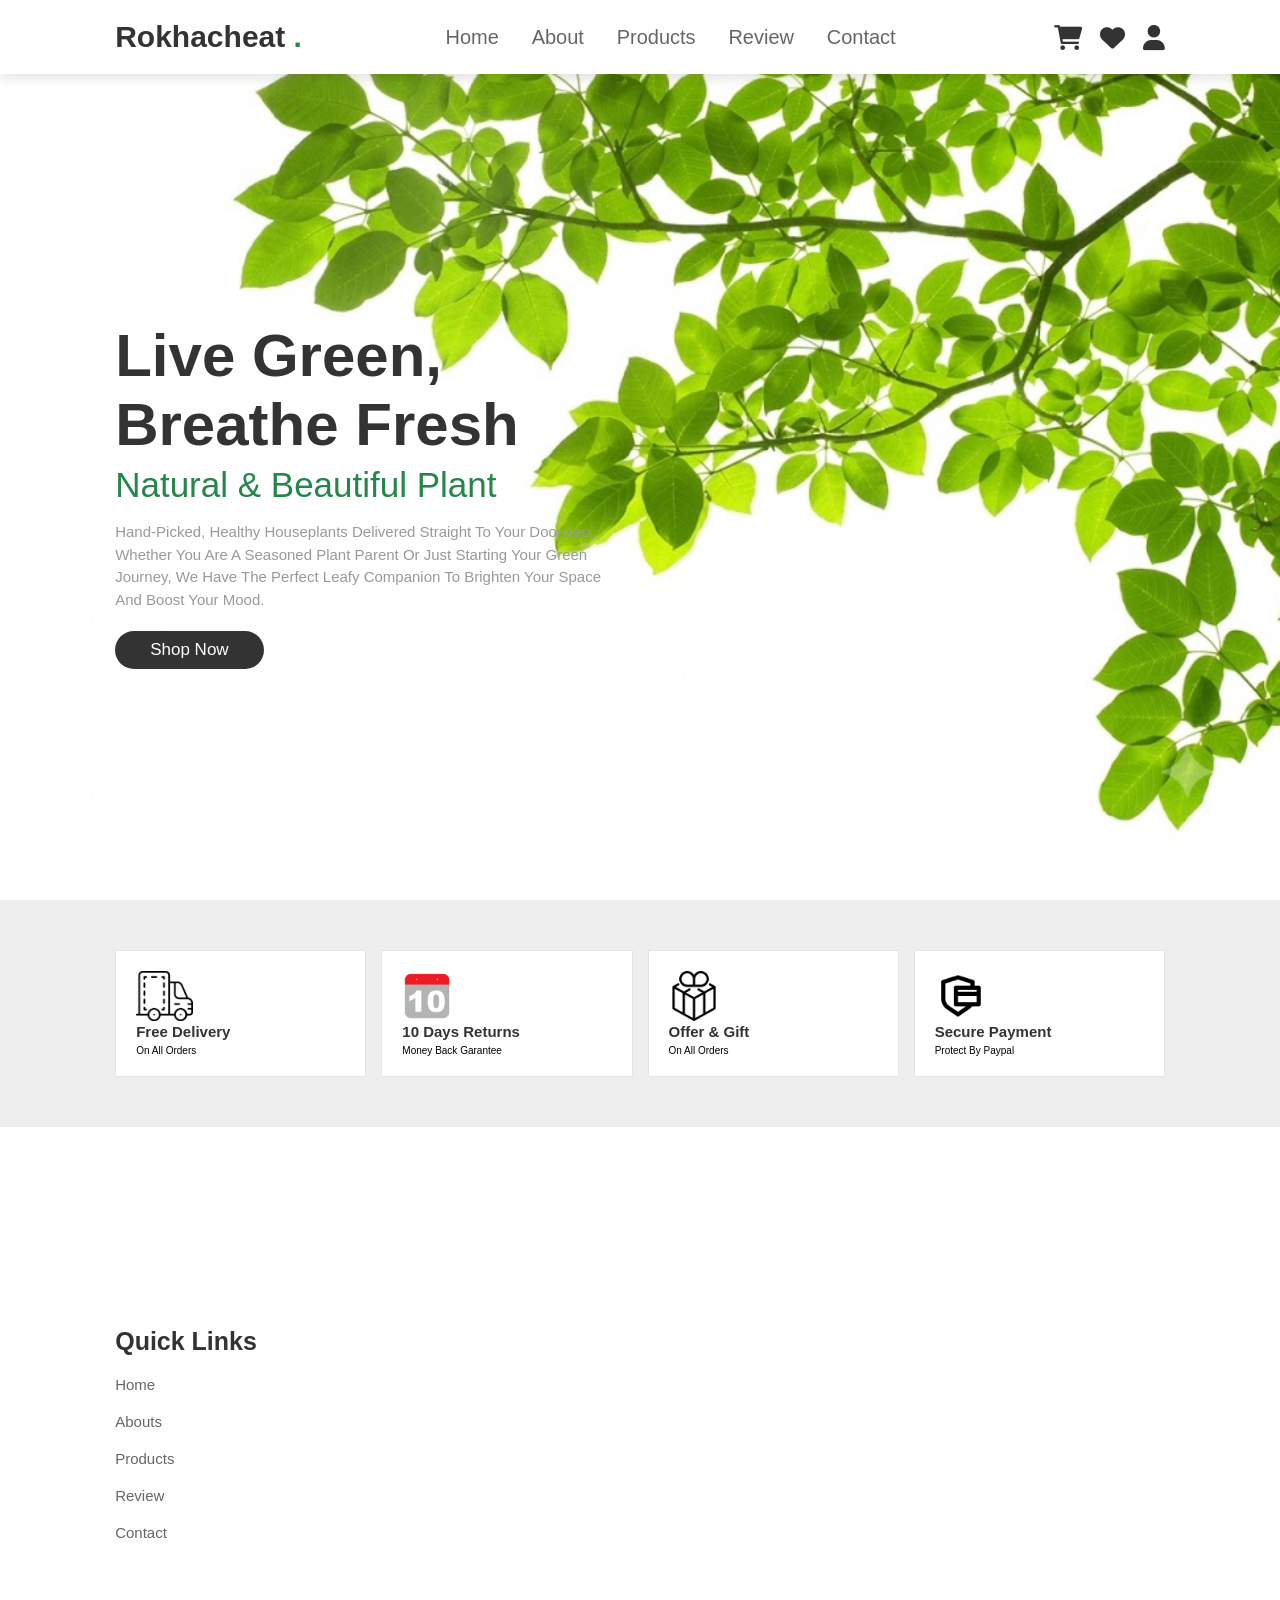
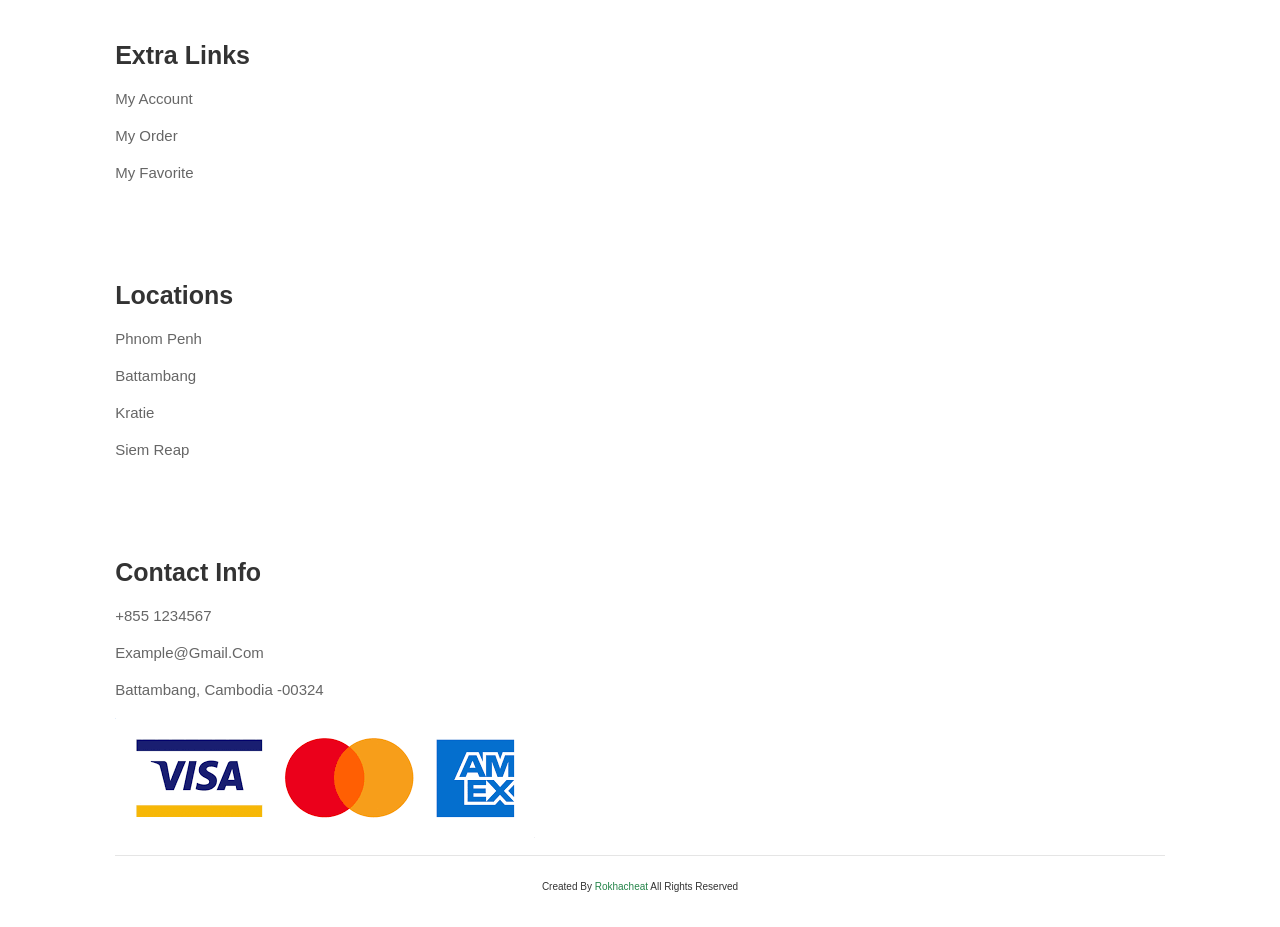
<file: index.html>
<!DOCTYPE html>
<html>
<head>
    <title>Home</title>
    <meta name="viewport" content="width=device-width, initial-scale=1.0">
    <link rel="stylesheet" href="style.css">
    <link rel="stylesheet" href="https://cdnjs.cloudflare.com/ajax/libs/font-awesome/6.0.0/css/all.min.css">
</head>
<body>

<header>
    <input type="checkbox" id="toggler">
    <label for="toggler" class="fas fa-bars"></label>

    <a href="index.html" class="logo">Rokhacheat <span>.</span></a>

    <nav class="navbar">
        <a href="index.html">Home</a>
        <a href="about.html">About</a>
        <a href="products.html">Products</a>
        <a href="review.html">Review</a>
        <a href="contact.html">Contact</a>
    </nav>

    <div class="icons">
        <a href="#" class="fas fa-shopping-cart"></a>
        <a href="#" class="fas fa-heart"></a>
        <a href="#" class="fas fa-user"></a>
    </div>
</header>
<section class="home" id="home">
    <div class="content">
        <h3>Live Green, Breathe Fresh</h3>
        <span>natural & beautiful plant</span>
        <p>Hand-picked, healthy houseplants delivered straight to your doorstep. Whether you are a seasoned plant parent or just starting your green journey, we have the perfect leafy companion to brighten your space and boost your mood.</p>
        <a href="#" class="btn">shop now</a>
    </div>
</section>

<section class="icons-container">
    <div class="icons">
        <img src="icons/icon-1.png" alt="">
        <div class="info">
            <h3>free delivery</h3>
            <span>on all orders</span>
        </div>
    </div>

    <div class="icons">
        <img src="icons/icon-4.webp" alt="">
            <div class="info">
                <h3>10 days returns</h3>
                <span>money back garantee</span>
            </div>
    </div>

    <div class="icons">
         <img src="icons/icon-2.webp" alt="">
         <div class="info">
            <h3>offer & gift</h3>
            <span>on all orders</span>
        </div>
    </div>

    <div class="icons">
        <img src="icons/icon-3.webp" alt="">
            <div class="info">
                <h3>secure payment</h3>
                <span>protect by paypal</span>
            </div>
    </div>
</section>
    
<section class="footer">
    <div class="box-container">
        <div class="box">
            <h3>quick links</h3>
            <a href="#">home</a>
            <a href="#">abouts</a>
            <a href="#">products</a>
            <a href="#">review</a>
            <a href="#">contact</a>
        </div>

        <div class="box">
            <h3>extra links</h3>
            <a href="#">my account</a>
            <a href="#">my order</a>
            <a href="#">my favorite</a>
        </div>

        <div class="box">
            <h3>locations</h3>
            <a href="#">phnom penh</a>
            <a href="#">battambang</a>
            <a href="#">kratie</a>
            <a href="#">siem reap</a>
        </div>

        <div class="box">
            <h3>contact info</h3>
            <a href="#">+855 1234567</a>
            <a href="#">example@gmail.com</a>
            <a href="#">battambang, cambodia -00324</a>
            <img src="contact/payment.png" alt="">
        </div>

        <div class="credit"> created by <span> rokhacheat </span> all rights reserved</div>

    </div>
</section>
</body>
</html>
</file>
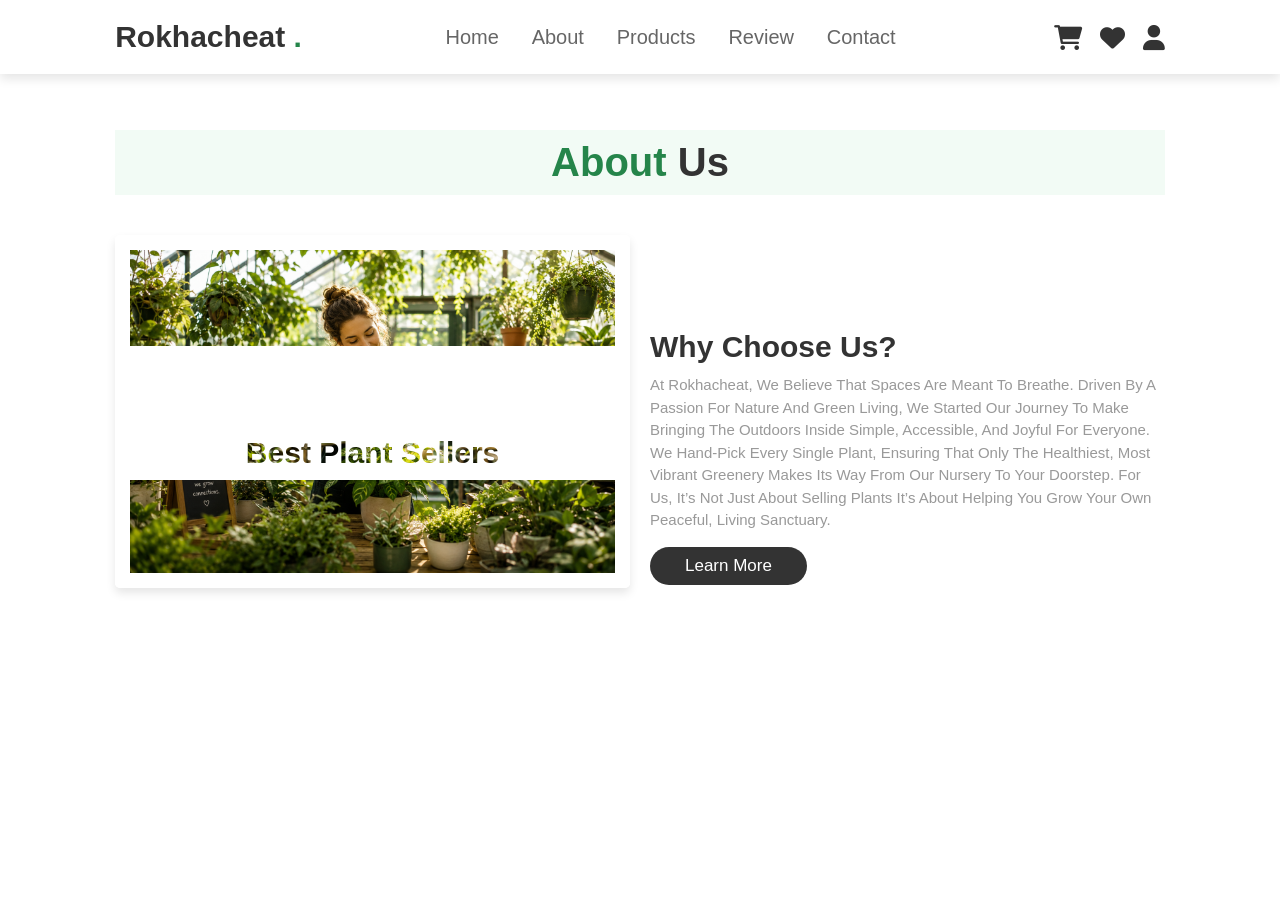
<file: about.html>
<!DOCTYPE html>
<html>
<head>
    <title>About Us</title>
    <meta name="viewport" content="width=device-width, initial-scale=1.0">
    <link rel="stylesheet" href="style.css">
    <link rel="stylesheet" href="https://cdnjs.cloudflare.com/ajax/libs/font-awesome/6.0.0/css/all.min.css">
</head>
<body>

<header>
   
    <input type="checkbox" id="toggler">
    <label for="toggler" class="fas fa-bars"></label>

    <a href="index.html" class="logo">Rokhacheat <span>.</span></a>

    <nav class="navbar">
        <a href="index.html">Home</a>
        <a href="about.html">About</a>
        <a href="products.html">Products</a>
        <a href="review.html">Review</a>
        <a href="contact.html">Contact</a>
    </nav>

    <div class="icons">
        <a href="#" class="fas fa-shopping-cart"></a>
        <a href="#" class="fas fa-heart"></a>
        <a href="#" class="fas fa-user"></a>
    </div>
</header>
    <section class="about" id="about">
        <h1 class="heading"><span>about</span> us</h1>
        <div class="row">
            <div class="img-container">
                <img src="rokhacheat/about-bg.png">
                <h3>best plant sellers</h3>
            </div>

            <div class="content">
                <h3>why choose us?</h3>
                <p>At Rokhacheat, we believe that spaces are meant to breathe. Driven by a passion for nature and green living, we started our journey to make bringing the outdoors inside simple, accessible, and joyful for everyone. We hand-pick every single plant, ensuring that only the healthiest, most vibrant greenery makes its way from our nursery to your doorstep. For us, it’s not just about selling plants it’s about helping you grow your own peaceful, living sanctuary.</p>
                <a href="#" class="btn">learn more</a>
            </div>
            
        </div>
    </section>     
    
</body>
</html>
</file>
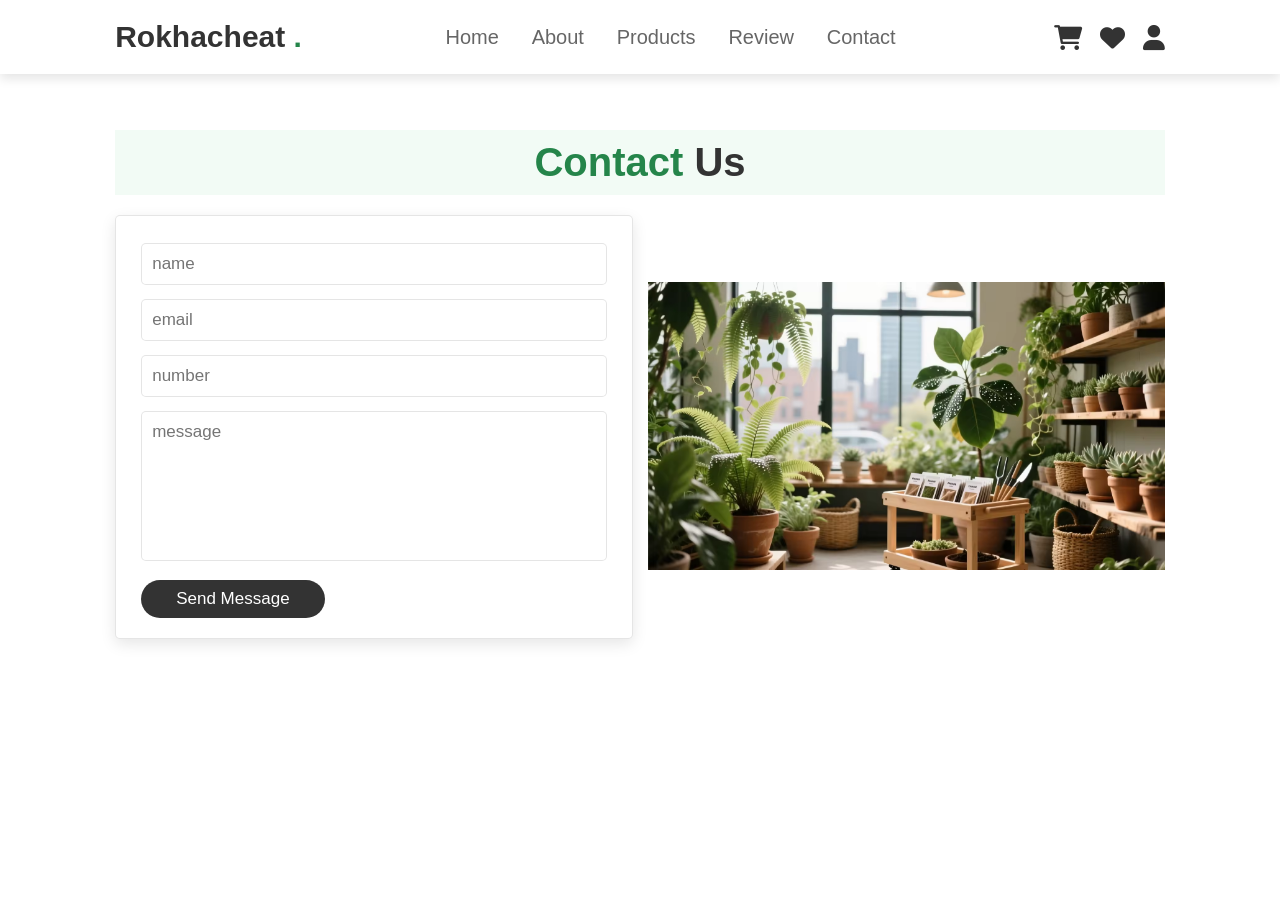
<file: contact.html>
<!DOCTYPE html>
<html>
<head>
    <title>Contact</title>
    <meta name="viewport" content="width=device-width, initial-scale=1.0">
    <link rel="stylesheet" href="style.css">
    <link rel="stylesheet" href="https://cdnjs.cloudflare.com/ajax/libs/font-awesome/6.0.0/css/all.min.css">
</head>
<body>

<header>
   
    <input type="checkbox" id="toggler">
    <label for="toggler" class="fas fa-bars"></label>

    <a href="index.html" class="logo">Rokhacheat <span>.</span></a>

    <nav class="navbar">
        <a href="index.html">Home</a>
        <a href="about.html">About</a>
        <a href="products.html">Products</a>
        <a href="review.html">Review</a>
        <a href="contact.html">Contact</a>
    </nav>

    <div class="icons">
        <a href="#" class="fas fa-shopping-cart"></a>
        <a href="#" class="fas fa-heart"></a>
        <a href="#" class="fas fa-user"></a>
    </div>
</header>
    <section class="contact" id="contact">
        <h1 class="heading"><span> contact </span> us </h1>

        <div class="row">
            <form action="">
                <input type="text" placeholder="name" class="box">
                <input type="email" placeholder="email" class="box">
                <input type="number" placeholder="number" class="box">
                <textarea name="" class="box" placeholder="message" id="" cols="30" rows="10"></textarea>
                <input type="submit" value="send message" class="btn">
            </form>

            <div class="image">
                <img src="contact/contact-img.avif" alt=""> 

            </div>
        </div>
    </section>
</body>
</html>
</file>
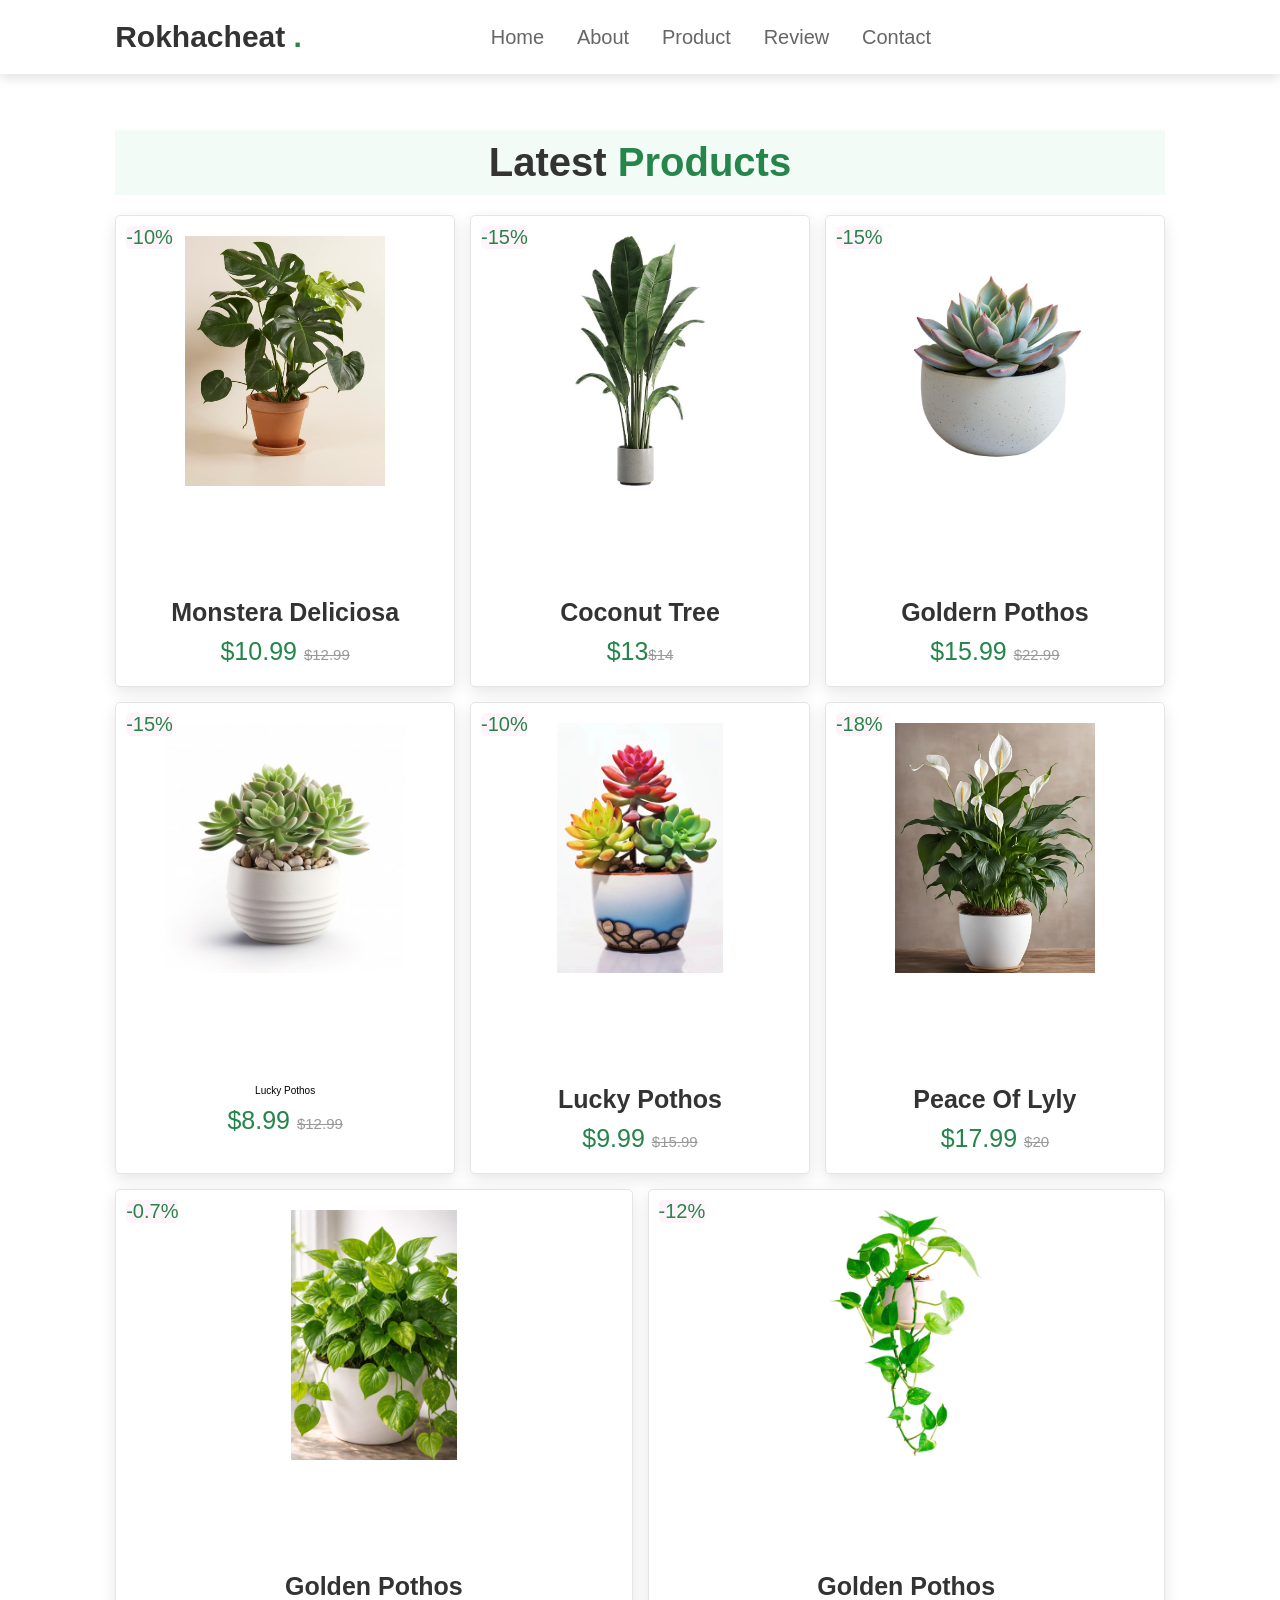
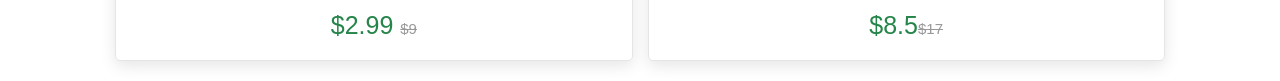
<file: product.html>
<!DOCTYPE html>
<html>
<head>
    <title>Product</title>
    <link rel="stylesheet" href="style.css">
</head>
<body>

<header>
   
    <input type="checkbox" id="toggler">
    <label for="toggler" class="fas fa-bars"></label>

    <a href="index.html" class="logo">Rokhacheat <span>.</span></a>

    <nav class="navbar">
        <a href="index.html">Home</a>
        <a href="about.html">About</a>
        <a href="product.html">Product</a>
        <a href="review.html">Review</a>
        <a href="contact.html">Contact</a>
    </nav>

    <div class="icons">
        <a href="#" class="fas fa-shopping-cart"></a>
        <a href="#" class="fas fa-heart"></a>
        <a href="#" class="fas fa-user"></a>
    </div>
</header>
 <!-- Product Section Start -->
    <section class="products" id="products">
        <h1 class="heading">Latest <span>Products</span></h1>

        <div class="box-container">

            <!-- Product 1 -->
            <div class="box">
                <span class="discount">-10%</span>

                <div class="image">
                    <img src="rokhacheat/p1.jpg" alt="Monstera Deliciosa">

                    <div class="icons">
                        <a href="#" class="fas fa-heart"></a>
                        <a href="#" class="cart-btn">add to cart</a>
                        <a href="#" class="fas fa-share"></a>
                    </div>
                </div>

                <div class="content">
                    <h3>Monstera Deliciosa</h3>
                    <div class="price">$10.99 <span>$12.99</span></div>
                </div>
            </div>

            <!-- Product 2 -->
            <div class="box">
                <span class="discount">-15%</span>

                <div class="image">
                    <img src="rokhacheat/p2.jpg" alt="">

                    <div class="icons">
                        <a href="#" class="fas fa-heart"></a>
                        <a href="#" class="cart-btn">add to cart</a>
                        <a href="#" class="fas fa-share"></a>
                    </div>
                </div>

                <div class="content">
                    <h3>Coconut Tree</h3>
                    <div class="price">$13<span>$14</span></div>
                </div>
            </div>

            <!-- Product 3 -->
            <div class="box">
                <span class="discount">-15%</span>

                <div class="image">
                    <img src="rokhacheat/p3.jpg" alt="">

                    <div class="icons">
                        <a href="#" class="fas fa-heart"></a>
                        <a href="#" class="cart-btn">add to cart</a>
                        <a href="#" class="fas fa-share"></a>
                    </div>
                </div>
                <div class="content">
                    <h3>Goldern Pothos</h3>
                    <div class="price">$15.99 <span>$22.99</span></div>
                </div>
            </div>

            <!-- Product 4 -->
            <div class="box">
                <span class="discount">-15%</span>

                <div class="image">
                    <img src="rokhacheat/p4.jpg" alt="">
                

                    <div class="icons">
                        <a href="#" class="fas fa-heart"></a>
                        <a href="#" class="cart-btn">add to cart</a>
                        <a href="#" class="fas fa-share"></a>
                    </div>
                </div>

                <div class="content">
                    <h3></h3>Lucky Pothos
                    <div class="price">$8.99 <span>$12.99</span></div>
                </div>
            </div>

            <!-- Product 5 -->
            <div class="box">
                <span class="discount">-10%</span>

                <div class="image">
                    <img src="rokhacheat/p5.jpg" alt="">
                

                    <div class="icons">
                        <a href="#" class="fas fa-heart"></a>
                        <a href="#" class="cart-btn">add to cart</a>
                        <a href="#" class="fas fa-share"></a>
                    </div>
                </div>

                <div class="content">
                    <h3>Lucky Pothos</h3>
                    <div class="price">$9.99 <span>$15.99</span></div>
                </div>
            </div>

            <!-- Product 5-->
            <div class="box">
                <span class="discount">-18%</span>

                <div class="image">
                    <img src="rokhacheat/p6.jpg" alt="">
                

                    <div class="icons">
                        <a href="#" class="fas fa-heart"></a>
                        <a href="#" class="cart-btn">add to cart</a>
                        <a href="#" class="fas fa-share"></a>
                    </div>
                </div>

                <div class="content">
                    <h3>Peace of Lyly</h3>
                    <div class="price">$17.99 <span>$20</span></div>
                </div>
            </div>

            <!-- Product 7 -->
            <div class="box">
                <span class="discount">-0.7%</span>

                <div class="image">
                    <img src="rokhacheat/p7.jpg" alt="">

                    <div class="icons">
                        <a href="#" class="fas fa-heart"></a>
                        <a href="#" class="cart-btn">add to cart</a>
                        <a href="#" class="fas fa-share"></a>
                    </div>
                </div>

                <div class="content">
                    <h3>Golden Pothos</h3>
                    <div class="price">$2.99 <span>$9</span></div>
                </div>
            </div>

            <!-- Product 8 -->
            <div class="box">
                <span class="discount">-12%</span>

                <div class="image">
                    <img src="rokhacheat/p8.jpg" alt="Golden Pothos">

                    <div class="icons">
                        <a href="#" class="fas fa-heart"></a>
                        <a href="#" class="cart-btn">add to cart</a>
                        <a href="#" class="fas fa-share"></a>
                    </div>
                </div>

                <div class="content">
                    <h3>Golden Pothos</h3>
                    <div class="price">$8.5<span>$17</span></div>
                </div>
            </div>
        </div>
    </section>
<!--Products section ends-->
</body>
</html>
</file>
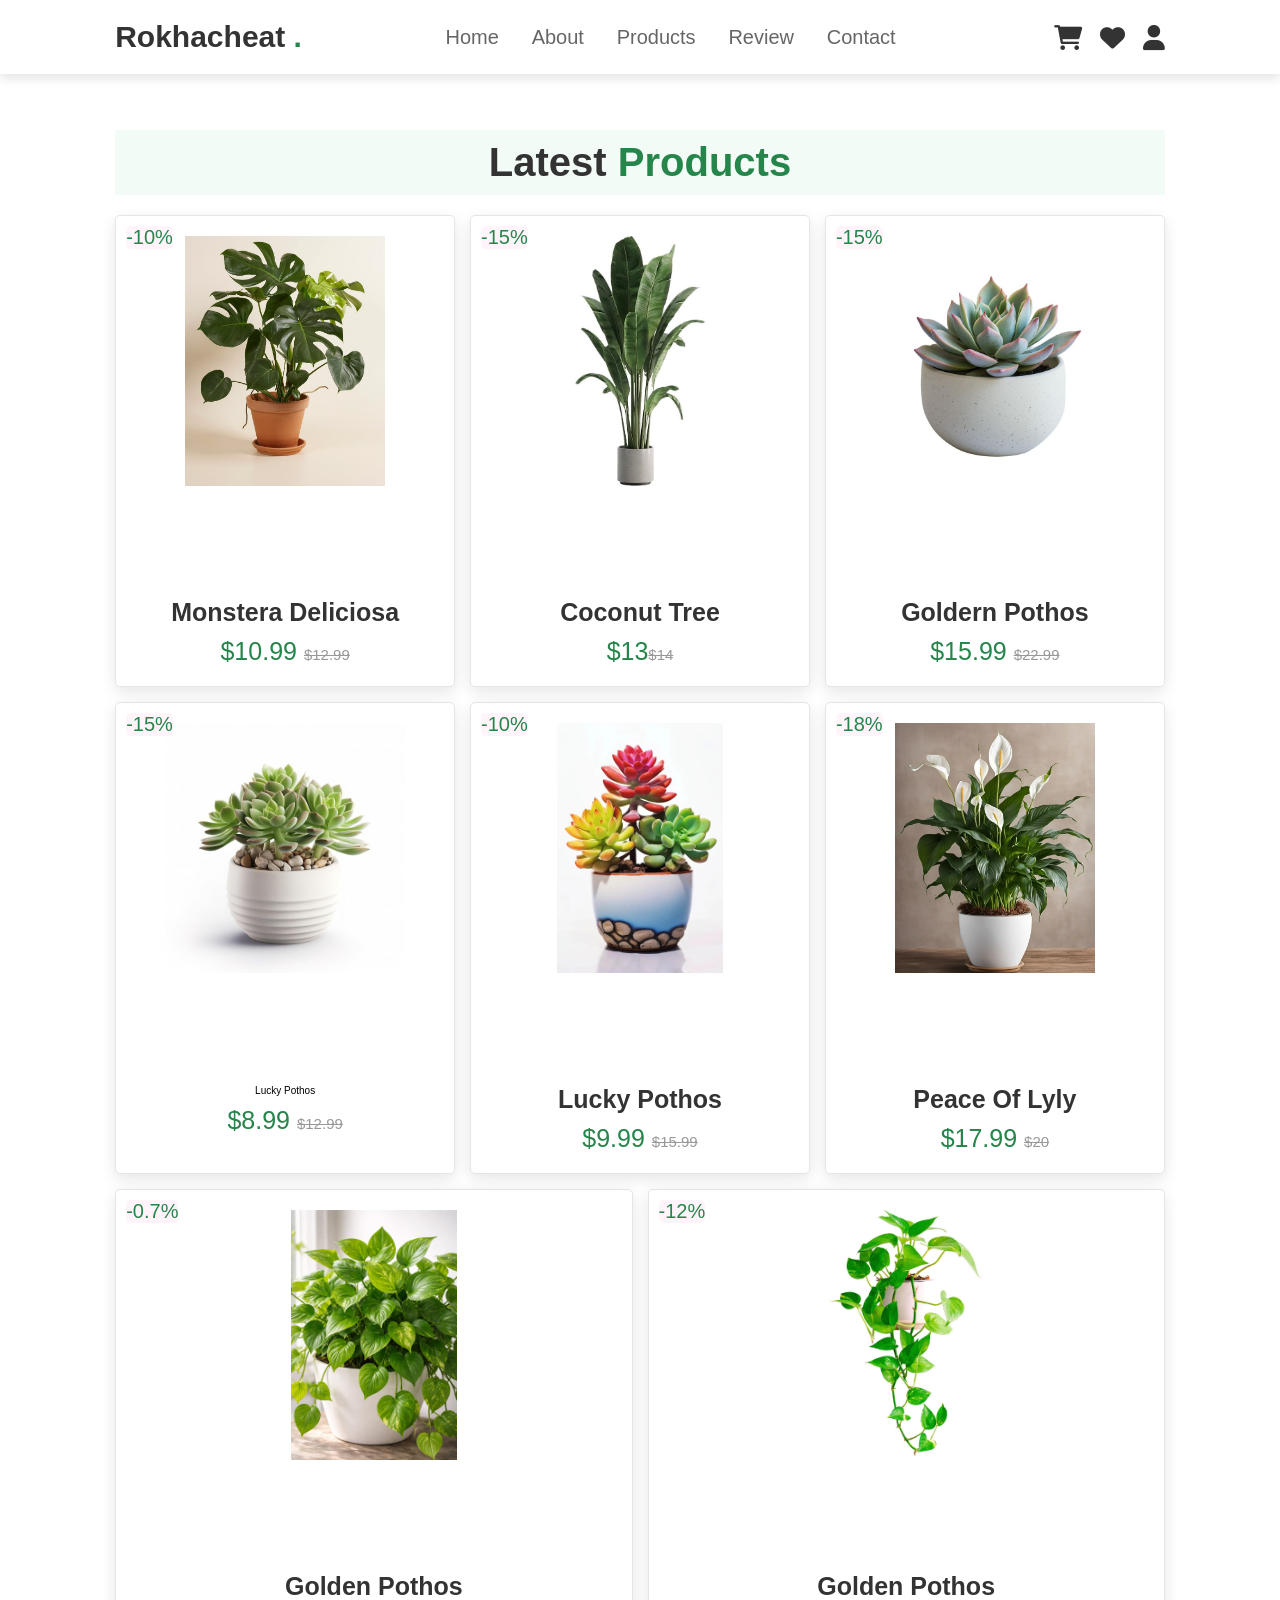
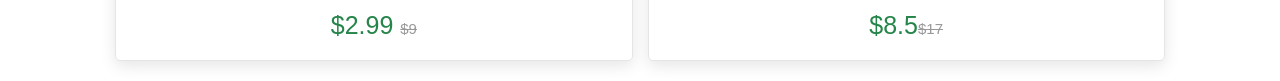
<file: products.html>
<!DOCTYPE html>
<html>
<head>
    <title>Product</title>
    <meta name="viewport" content="width=device-width, initial-scale=1.0">
    <link rel="stylesheet" href="style.css">
    <link rel="stylesheet" href="https://cdnjs.cloudflare.com/ajax/libs/font-awesome/6.0.0/css/all.min.css">
</head>
<body>

<header>
   
    <input type="checkbox" id="toggler">
    <label for="toggler" class="fas fa-bars"></label>

    <a href="index.html" class="logo">Rokhacheat <span>.</span></a>

    <nav class="navbar">
        <a href="index.html">Home</a>
        <a href="about.html">About</a>
        <a href="products.html">Products</a>
        <a href="review.html">Review</a>
        <a href="contact.html">Contact</a>
    </nav>

    <div class="icons">
        <a href="#" class="fas fa-shopping-cart"></a>
        <a href="#" class="fas fa-heart"></a>
        <a href="#" class="fas fa-user"></a>
    </div>
</header>
    
    <section class="products" id="products">
        <h1 class="heading">Latest <span>Products</span></h1>

        <div class="box-container">

            <!-- Product 1 -->
            <div class="box">
                <span class="discount">-10%</span>

                <div class="image">
                    <img src="rokhacheat/p1.jpg" alt="Monstera Deliciosa">

                    <div class="icons">
                        <a href="#" class="fas fa-heart"></a>
                        <a href="#" class="cart-btn">add to cart</a>
                        <a href="#" class="fas fa-share"></a>
                    </div>
                </div>

                <div class="content">
                    <h3>Monstera Deliciosa</h3>
                    <div class="price">$10.99 <span>$12.99</span></div>
                </div>
            </div>

            <!-- Product 2 -->
            <div class="box">
                <span class="discount">-15%</span>

                <div class="image">
                    <img src="rokhacheat/p2.jpg" alt="">

                    <div class="icons">
                        <a href="#" class="fas fa-heart"></a>
                        <a href="#" class="cart-btn">add to cart</a>
                        <a href="#" class="fas fa-share"></a>
                    </div>
                </div>

                <div class="content">
                    <h3>Coconut Tree</h3>
                    <div class="price">$13<span>$14</span></div>
                </div>
            </div>

            <!-- Product 3 -->
            <div class="box">
                <span class="discount">-15%</span>

                <div class="image">
                    <img src="rokhacheat/p3.jpg" alt="">

                    <div class="icons">
                        <a href="#" class="fas fa-heart"></a>
                        <a href="#" class="cart-btn">add to cart</a>
                        <a href="#" class="fas fa-share"></a>
                    </div>
                </div>
                <div class="content">
                    <h3>Goldern Pothos</h3>
                    <div class="price">$15.99 <span>$22.99</span></div>
                </div>
            </div>

            <!-- Product 4 -->
            <div class="box">
                <span class="discount">-15%</span>

                <div class="image">
                    <img src="rokhacheat/p4.jpg" alt="">
                

                    <div class="icons">
                        <a href="#" class="fas fa-heart"></a>
                        <a href="#" class="cart-btn">add to cart</a>
                        <a href="#" class="fas fa-share"></a>
                    </div>
                </div>

                <div class="content">
                    <h3></h3>Lucky Pothos
                    <div class="price">$8.99 <span>$12.99</span></div>
                </div>
            </div>

            <!-- Product 5 -->
            <div class="box">
                <span class="discount">-10%</span>

                <div class="image">
                    <img src="rokhacheat/p5.jpg" alt="">
                

                    <div class="icons">
                        <a href="#" class="fas fa-heart"></a>
                        <a href="#" class="cart-btn">add to cart</a>
                        <a href="#" class="fas fa-share"></a>
                    </div>
                </div>

                <div class="content">
                    <h3>Lucky Pothos</h3>
                    <div class="price">$9.99 <span>$15.99</span></div>
                </div>
            </div>

            <!-- Product 5-->
            <div class="box">
                <span class="discount">-18%</span>

                <div class="image">
                    <img src="rokhacheat/p6.jpg" alt="">
                

                    <div class="icons">
                        <a href="#" class="fas fa-heart"></a>
                        <a href="#" class="cart-btn">add to cart</a>
                        <a href="#" class="fas fa-share"></a>
                    </div>
                </div>

                <div class="content">
                    <h3>Peace of Lyly</h3>
                    <div class="price">$17.99 <span>$20</span></div>
                </div>
            </div>

            <!-- Product 7 -->
            <div class="box">
                <span class="discount">-0.7%</span>

                <div class="image">
                    <img src="rokhacheat/p7.jpg" alt="">

                    <div class="icons">
                        <a href="#" class="fas fa-heart"></a>
                        <a href="#" class="cart-btn">add to cart</a>
                        <a href="#" class="fas fa-share"></a>
                    </div>
                </div>

                <div class="content">
                    <h3>Golden Pothos</h3>
                    <div class="price">$2.99 <span>$9</span></div>
                </div>
            </div>

            <!-- Product 8 -->
            <div class="box">
                <span class="discount">-12%</span>

                <div class="image">
                    <img src="rokhacheat/p8.jpg" alt="Golden Pothos">

                    <div class="icons">
                        <a href="#" class="fas fa-heart"></a>
                        <a href="#" class="cart-btn">add to cart</a>
                        <a href="#" class="fas fa-share"></a>
                    </div>
                </div>

                <div class="content">
                    <h3>Golden Pothos</h3>
                    <div class="price">$8.5<span>$17</span></div>
                </div>
            </div>
        </div>
    </section>
    
</body>
</html>
</file>
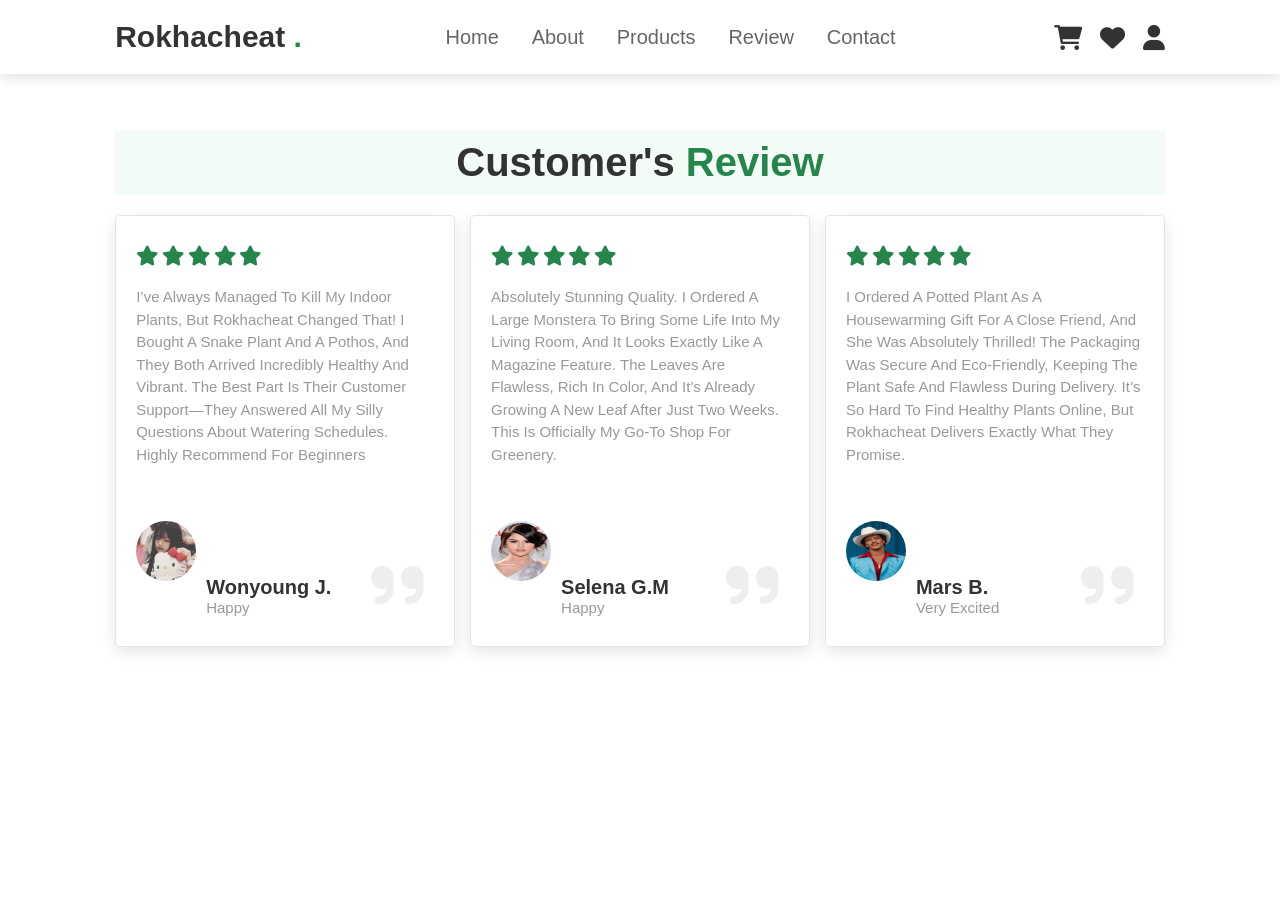
<file: review.html>
<!DOCTYPE html>
<html>
<head>
    <title>Review</title>
    <meta name="viewport" content="width=device-width, initial-scale=1.0">
    <link rel="stylesheet" href="style.css">
    <link rel="stylesheet" href="https://cdnjs.cloudflare.com/ajax/libs/font-awesome/6.0.0/css/all.min.css">
</head>
<body>

<header>
   
    <input type="checkbox" id="toggler">
    <label for="toggler" class="fas fa-bars"></label>

    <a href="index.html" class="logo">Rokhacheat <span>.</span></a>

    <nav class="navbar">
        <a href="index.html">Home</a>
        <a href="about.html">About</a>
        <a href="products.html">Products</a>
        <a href="review.html">Review</a>
        <a href="contact.html">Contact</a>
    </nav>

    <div class="icons">
        <a href="#" class="fas fa-shopping-cart"></a>
        <a href="#" class="fas fa-heart"></a>
        <a href="#" class="fas fa-user"></a>
    </div>
</header>
    
    <section class="review" id="review">
        <h1 class="heading"> customer's <span>review</span></h1>

        <div class="box-container">
            <div class="box">
                <div class="stars">
                    <i class="fas fa-star"></i>
                    <i class="fas fa-star"></i>
                    <i class="fas fa-star"></i>
                    <i class="fas fa-star"></i>
                    <i class="fas fa-star"></i>
                    <p>I’ve always managed to kill my indoor plants, but Rokhacheat changed that! I bought a snake plant and a pothos, and they both arrived incredibly healthy and vibrant. The best part is their customer support—they answered all my silly questions about watering schedules. Highly recommend for beginners</p>
                </div>
                <div class="user">
                    <img src="user/u-1.jpg" alt="">
                    <div class="user-info">
                        <h3>Wonyoung J.</h3>
                        <span>happy </span>
                    </div>
                </div>
                <span class="fas fa-quote-right"></span>
            </div>

             <div class="box">
                <div class="stars">
                    <i class="fas fa-star"></i>
                    <i class="fas fa-star"></i>
                    <i class="fas fa-star"></i>
                    <i class="fas fa-star"></i>
                    <i class="fas fa-star"></i>
                    <p>Absolutely stunning quality. I ordered a large Monstera to bring some life into my living room, and it looks exactly like a magazine feature. The leaves are flawless, rich in color, and it’s already growing a new leaf after just two weeks. This is officially my go-to shop for greenery.</p>
                </div>
                <div class="user">
                    <img src="user/u-2.jpg" alt="">
                    <div class="user-info">
                        <h3>Selena G.M</h3>
                        <span>happy </span>
                    </div>
                </div>
                <span class="fas fa-quote-right"></span>
            </div>

             <div class="box">
                <div class="stars">
                    <i class="fas fa-star"></i>
                    <i class="fas fa-star"></i>
                    <i class="fas fa-star"></i>
                    <i class="fas fa-star"></i>
                    <i class="fas fa-star"></i>
                     <p>I ordered a potted plant as a housewarming gift for a close friend, and she was absolutely thrilled! The packaging was secure and eco-friendly, keeping the plant safe and flawless during delivery. It’s so hard to find healthy plants online, but Rokhacheat delivers exactly what they promise.</p>
                </div>
                <div class="user">
                    <img src="user/u-3.jpg" alt="">
                    <div class="user-info">
                        <h3>Mars B.</h3>
                        <span>very excited</span>
                    </div>
                </div>
                <span class="fas fa-quote-right"></span>
            </div>
        </div>
    </section>

</body>
</html>
</file>
<file: style.css>
:root{
    --green:#25854a;
}
*{
    margin:0; 
    padding:0;
    box-sizing:border-box;
    font-family: Verdana, Geneva, Tahoma, sans-serif;
    outline:none;
    border:none;
    text-decoration: none;
    text-transform: capitalize;
    transition: .2s linear;
}

html{
    font-size: 62.5%;
    scroll-behavior: smooth;
    scroll-padding-top: 6rem;
    overflow-x: hidden;
}

section{
    padding: 11rem 9% 2rem 9%;
}

.heading{
    text-align:center;
    font-size: 4rem;
    color: #333;
    padding: 1rem;
    margin: 2rem 0;
    background: rgba(16, 180, 71, 0.05)
    
}

.heading span{
    color: var(--green);
}

.btn{
    display: inline-block;
    margin-top: 1rem;
    border-radius: 5rem;
    background: #333;
    color: #fff;
    padding: .9rem 3.5rem;
    cursor: pointer;
    font-size: 1.7rem;
}

.btn:hover{
    background: var(--green);
}


header{
    position: fixed;
    top:0; 
    left:0;
    right:0;
    background: #fff;
    padding:2rem 9%;
    display: flex;
    align-items:center;
    justify-content: space-between;
    z-index: 1000;
    box-shadow: 0 .5rem 1rem rgba(0, 0, 0,.1);
    
}

header .logo{
    font-size: 3rem;
    color: #333;
    font-weight: bolder;
}

header .logo span{
    color: var(--green);
}

header .navbar a{
    font-size: 2rem;
    padding: 0 1.5rem;
    color: #666;
}
header .navbar a:hover{
    color: var(--green);
}

header .icons a{
    font-size: 2.5rem;
    color: #333;
    margin-left: 1.5rem;
}

header .icons a:hover{
    color: var(--green);
}

header #toggler{
    display: none;
}

header .fa-bars{
    font-size: 3rem;
    color: #333;
    border-radius: .5rem;
    padding: .5rem 1.5rem;
    cursor: pointer;
    border: .1rem solid rgba(0, 0, 0, .3);
    display: none;
}

.home {
    display: flex;
    align-items: center;
    min-height: 100vh;
    background: url('rokhacheat/final-bg-homepage.jfif') no-repeat;
    background-size: cover;
    background-position: center;
}

.home .content{
    max-width: 50rem;
}

.home .content h3{
    font-size: 6rem;
    color: #333;
}

.home .content span{
    font-size: 3.5rem;
    color: var(--green);
    padding: 1rem 0;
    line-height: 1.5;
}

.home .content p{
    font-size: 1.5rem;
    color: #999;
    padding: 1rem 0;
    line-height: 1.5;
}

.about .row{
    display: flex;
    align-items: center;
    gap: 2rem;
    flex-wrap: wrap;
    padding: 2rem 0;
    padding-bottom: 3rem;
}

.about .row .content{
    flex: 1 1 40rem;
}

.about .row .content h3{
    font-size: 3rem;
    color: #333;
    padding-top: 90px;
}

.about .row .content p{
    font-size: 1.5rem;
    color: #999;
    padding: .5rem 0;
    padding-top: 1rem;
    line-height: 1.5;
}

.icons-container{
    background: #eee;
    display: flex;
    flex-wrap: wrap;
    gap: 1.5rem;
    padding-top: 5rem;
    padding-bottom: 5rem;
}

.icons-container .icons{
    background: #fff;
    border: .1rem solid rgba(0, 0, 0, .1);
    padding: 2rem;
    align-items: center;
    flex: 1 1 25rem;
}

.icons-container .icons img{
    height: 5rem;
    margin-right: 2rem;
}

.icons-container .icons h3{
    color: #333;
    padding-bottom: .5rem;
    font-size: 1.5rem;
}

.icon-container .icons span{
    color: #555;
    font-size: 1.3rem;
}

.products .box-container{
    display: flex;
    flex-wrap: wrap;
    gap: 1.5rem;

}

.products .box-container .box{
    flex: 1 1 30rem;
    box-shadow: 0 .5rem 1.5rem rgba(0, 0, 0, .1);
    border-radius: .5rem;
    border: .1rem solid rgba(0, 0, 0, .1);
    position: relative;
}

.products .box-container .box .discount{
    position: absolute;
    top: 1rem;
    left: 1rem;
    font-size: 2rem;
    color: var(--green);
    background: rgba(255, 51, 153, .05);
    z-index: 1;
    border-radius: .5rem;
}

.products .box-container .box .image{
    position: relative;
    text-align: center;
    padding-top: 2rem;
    overflow: hidden;
}

.products .box-container .box .image img{
    height: 25rem;
}

.products .box-container .box:hover .image img{
    transform: scale(1.1);
}

.products .box-container .box .image .icons{
    position: absolute;
    bottom: -7rem;
    left: 0;
    right: 0;
    display: flex;
    height: 5rem;
    background: #27ae60;
    align-items: center;
    justify-content: space-around;
    transition: .2s linear;
}

.products .box-container .box:hover .image .icons{
    bottom: 0;
}

.products .box-container .box .image .icons a{
    height: 5rem;
    line-height: 5rem;
    font-size: 2rem;
    width: 50%;
    background: var(--green);
    color: #fff;
    text-decoration: none;
}

.products .box-container .box .image .icons a:hover{
    background:#333;
}

.products .box-container .box .content{
    padding: 2rem;
    text-align: center;
}

.products .box-container .box .content h3{
    font-size: 2.5rem;
    color: #333;
    padding-top: 90px;
}

.products .box-container .box .content .price{
    font-size: 2.5rem;
    color: var(--green);
    font-weight: lighter;
    padding-top: 1rem;
}

.products .box-container .box .content .price span{
    font-size: 1.5rem;
    color: #999;
    font-weight: bolder;
    text-decoration: line-through;
}

.review .box-container{
    display: flex;
    flex-wrap: wrap;
    gap: 1.5rem;
}

.review .box-container .box{
    flex: 1 1 30rem;
    box-shadow: 0 .5rem 1.5rem rgba(0, 0, 0, .1);
    border-radius: .5rem;
    padding: 3rem 2rem;
    position: relative;
    border: .1rem solid rgba(0, 0, 0, .1);
}

.review .box-container .box .fa-quote-right{
    position: absolute;
    bottom: 3rem;
    right: 3rem;
    font-size: 6rem;
    color: #eee;

}

.review .box-container .box .stars i{
    color: var(--green);
    font-size: 2rem;
}

.review .box-container .box .stars p{
    color: #999;
    font-size: 1.5rem;
    line-height: 1.5;
    padding-top: 2rem;
}

.review .box-container .box .user{
    display: flex;
    align-items: center;
    padding-top: 2rem;
}

.review .box-container .box .user img{
    height: 6rem;
    width: 6rem;
    border-radius: 50%;
    object-fit: cove;
    margin-right: 1rem;
}

.review .box-container .box .user h3{
    font-size: 2rem;
    color: #333;
    padding-top: 90px;
}

.review .box-container .box .user span{
    font-size: 1.5rem;
    color: #999;
}

.contact .row{
    display: flex;
    flex-wrap: wrap-reverse;
    gap: 1.5rem;
    align-items: center;
}

.contact .row form{
    flex: 1 1 40rem;
    padding: 2rem 2.5rem;
    box-shadow: 0 .5rem 1.5rem rgba(0, 0, 0, .1);
    border: .1rem solid rgba(0, 0, 0, .1);
    background: #fff;
    border-radius: .5rem;
}

.contact .row .image{
    flex: 1 1 40rem;
}

.contact .row .image img{
    width: 100%;
}

.contact .row form .box{
    padding: 1rem;
    font-size: 1.7rem;
    color: #333;
    text-transform: none;
    border: .1rem solid rgba(0, 0, 0,.1);
    border-radius: .5rem;
    margin: .7rem 0;
    width: 100%;
}

.contact .row form .box:focus{
    border-color: var(--green)
}

.contact .row form textarea{
    height: 15rem;
    resize: none;
}

.footer .box-container {
    display: flew;
    flex-wrap: wrap;
    gap: 1.5rem;
}

.footer .box-container .box{
    flex: 1 1 25rem;
}

.footer .box-container .box h3{
    color: #333;
    font-size: 2.5rem;
    padding: 1rem 0;
    padding-top: 90px;
}

.footer .box-container .box a{
    display: block;
    color: #666;
    font-size: 1.5rem;
    padding: 1rem 0;
}

.footer .box-container .box a:hover{
    color: var(--green);
    text-decoration: underline;
}

.footer .box-container .box img{
    margin-top: 1rem;
}

.footer .credit{
    text-align: center;
    padding: 1.5rem;
    margin-top: 1.5rem;
    padding-top: 2.5rem;
    color: #333;
    border-top: .1rem solid rgba(0, 0, 0, .1);
}

.footer .credit span{
    color:var(--green);
}

.products .box-container .box .image .icons .cart-btn{
    border-left: .1rem solid #fff7;
    border-right: .1rem solid #fff7;
    width: 100%;
    text-transform: capitalize;
    font-size: 1.5rem;
}

.products .box-container .box .image .icons a:hover{
    background: #333;
}
.about .row .img-container{
    flex: 1 1 40rem;
    position: relative;
}

.about .row .img-container img{
    width: 100%;
    border: 1.5rem solid #fff;
    border-radius: .5rem;
    box-shadow: 0 .5rem 1rem rgba(0, 0, 0, .1);
    height: 100%;
    object-fit: cover;
}

.about .row .img-container h3{
    position: absolute;
    top: 50%;
    transform: translateY(-50%);
    font-size: 3rem;
    background: #fff;
    width: 100%;
    padding: 1rem 2rem;
    text-align: center;
    mix-blend-mode: screen;
    padding-top: 90px;
}

.about .row .content{
    flex: 1 1 40rem;
}



















/* media queries */
@media(max-width:991px){
    html{
        font-size: 55%;
    }

    header{
        padding: 2rem;
    }

    section{
        padding: 11rem 9% 2rem 9%;
    }
    
    .home{
        background-position: left;
    }

}

@media (max-width:768px){
    header .fa-bars{
        display: block;
    }

    header .navbar{
        position: absolute;
        top: 100%;
        left: 0;
        right: 0;
        background: #eee;
        border-top: .1rem solid rgba(0, 0, 0, .1);
        clip-path: polygon(0 0, 100% 0, 100% 0, 0 0);
    }

    header #toggler:checked ~ .navbar {
        clip-path: polygon(0 0, 100% 0, 100% 100%, 0 100%);
    }

    header .navbar a{
        margin: 1.5rem;
        padding: 1.5rem;
        background: #fff;
        border: .1rem solid rgba(0, 0, 0, .1);
        display: block;
    }

    .home .content h3{
        font-size: 5rem;
    }

    .home .content span{
        font-size: 2.5rem;
    }

    .icons-container .icon h3{
        font-size: 2rem;
    }

    .icons-container .icons span{
        font-size: 1.7rem;
    }
}

@media (max-width:450px){
    html{
        font-size: 50%;
    }

    .heading{
        font-size: 3rem;
    }


   
}
</file>
